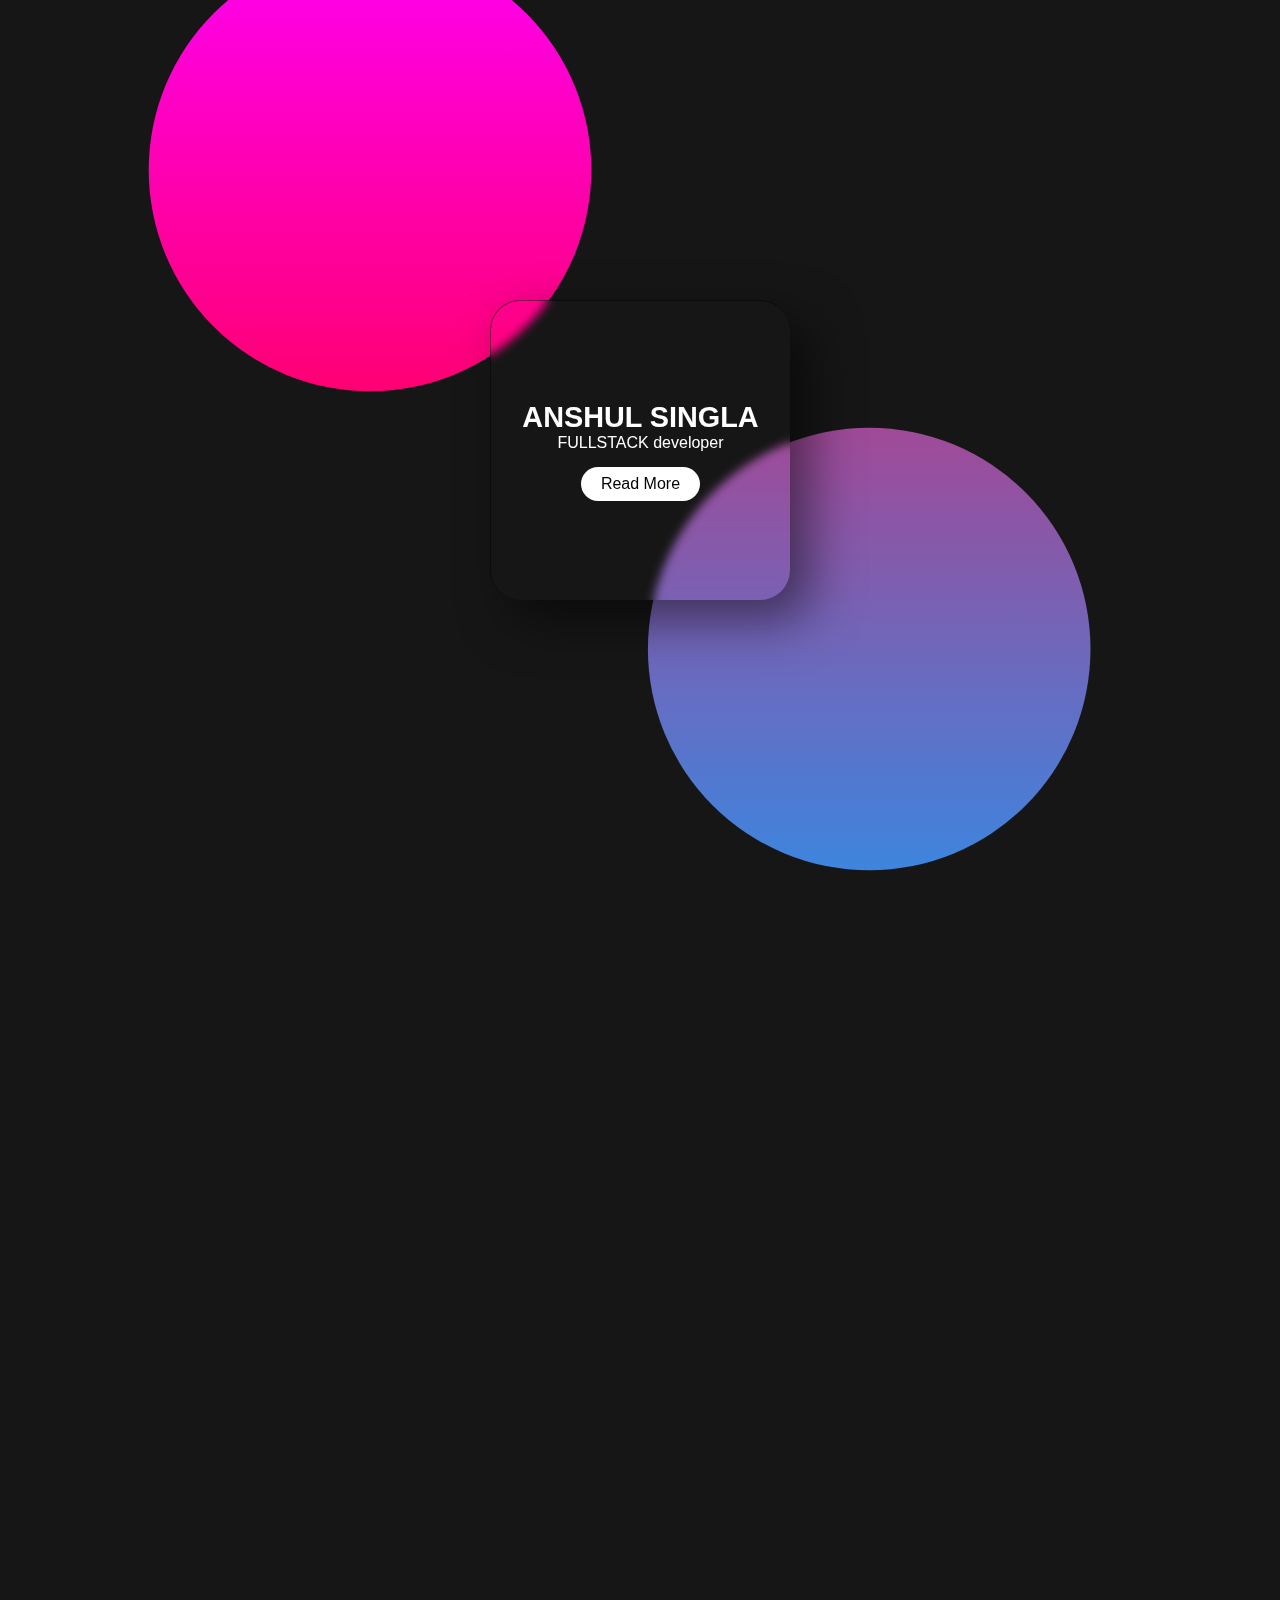
<file: glass background/index.html>
<!DOCTYPE html>
<html lang="en">
<head>
    <meta charset="UTF-8">
    <meta http-equiv="X-UA-Compatible" content="IE=edge">
    <meta name="viewport" content="width=device-width, initial-scale=1.0">
    <style>
        * {
        margin: 0;
        padding: 0;
        box-sizing: border-box;
        font-family: sans-serif;
        user-select: none;
      }
      *::after,
      *::before {
        content: "";
        position: absolute;
        width: 100%;
        height: 100%;
      }
      body {
        height: 100vh;
        background: #161616;
      }
      .container {
        position: relative;
        height: 100%;
        width: 100%;
        display: grid;
        place-items: center;
      }
      .container::before {
        top: -100px;
        left: 50px;
        background: linear-gradient(#f0f, #f00);
        clip-path: circle(20% at 25% 30%);
      }
      .container::after {
        top: 100px;
        left: 50px;
        background: linear-gradient(#e91e63, #2196f3);
        clip-path: circle(20% at 64% 61%);
      }
      .card-wrapper {
        position: relative;
        display: grid;
        place-items: center;
        text-align: center;
        z-index: 1;
        width: 300px;
        height: 300px;
        box-shadow: 20px 20px 50px rgba(0, 0, 0, 0.5);
        /* border-radius: 77% 23% 80% 20% / 0% 100% 0% 100%; */
        border-radius: 30px;
        border-top: 1px solid rgba(0, 0, 0, 0.5);
        border-left: 1px solid rgba(0, 0, 0, 0.5);
        background: 255, 255, 255, 0.1;
        backdrop-filter: blur(5px);
        overflow: hidden;
      }
      .content > h3 {
        font-size: 1.8em;
        color: #fff;
      }
      .content > p {
        font-size: 1em;
        color: #fff;
        font-weight: 300;
      }
      .content > a {
        display: inline-block;
        padding: 8px 20px;
        margin-top: 15px;
        background: #fff;
        color: #000;
        border-radius: 20px;
        text-decoration: none;
        font-weight: 500;
      }
    </style>
    <title>Glass Background</title>
</head>
<body>
    <main class="container">
      <div class="card-wrapper">
        <div class="content">
          <h3>ANSHUL SINGLA</h3>
          <p>FULLSTACK developer</p>
          <a href="#">Read More</a>
        </div>
      </div>
    </main>
</body>
</html>
</file>
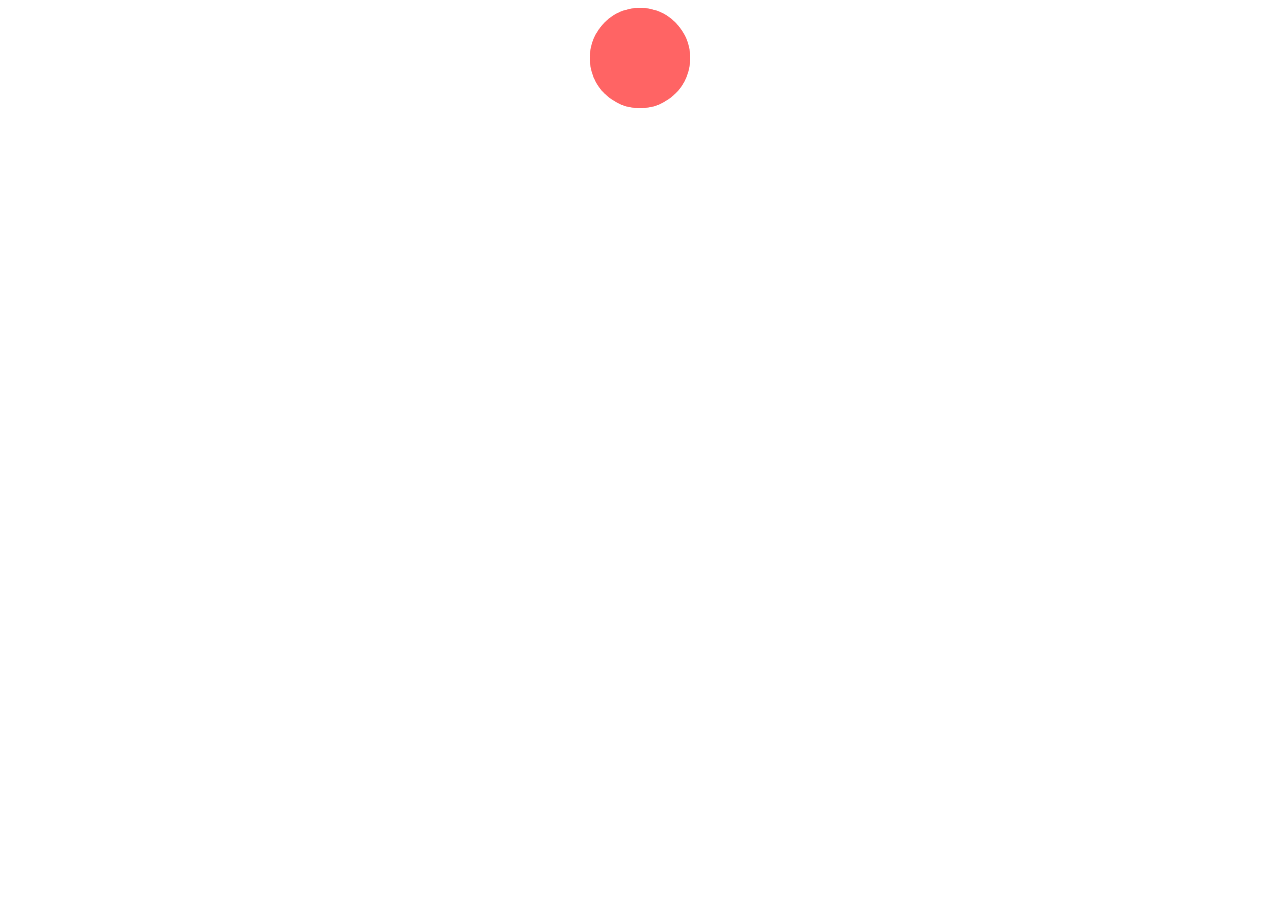
<file: rippleEffect/index.html>
<!DOCTYPE html>
<html lang="en">
<head>
    <meta charset="UTF-8">
    <meta http-equiv="X-UA-Compatible" content="IE=edge">
    <meta name="viewport" content="width=device-width, initial-scale=1.0">
    <style>
       .pulse-effect {
            background-color: #f75454;
            height: 100px;
            width: 100px;
            border-radius: 100%;
            position: relative;
            margin: auto;
        }
        .circle {
            position: absolute;
            background-color: #ff6565;
            height: 100%;
            width: 100%;
            border-radius: 50%;
            opacity: 0.5;
            animation: pulse 3s ease-out infinite;
        }
        .circle:nth-of-type(1) {
            animation-delay: -0.5s;
        }
        .circle:nth-of-type(2) {
            animation-delay: -1s;
        }
        .circle:nth-of-type(3) {
            animation-delay: -1.5s;
        }
        @keyframes pulse {
            100% {
                transform: scale(1.75);
                opacity: 0;
            }
        }
    </style>
    <title>Ripple Effect</title>
</head>
<body>
     <div class="pulse-effect">
      <div class="circle"></div>
      <div class="circle"></div>
      <div class="circle"></div>
      <div class="circle"></div>
    </div>
</body>
</html>
</file>
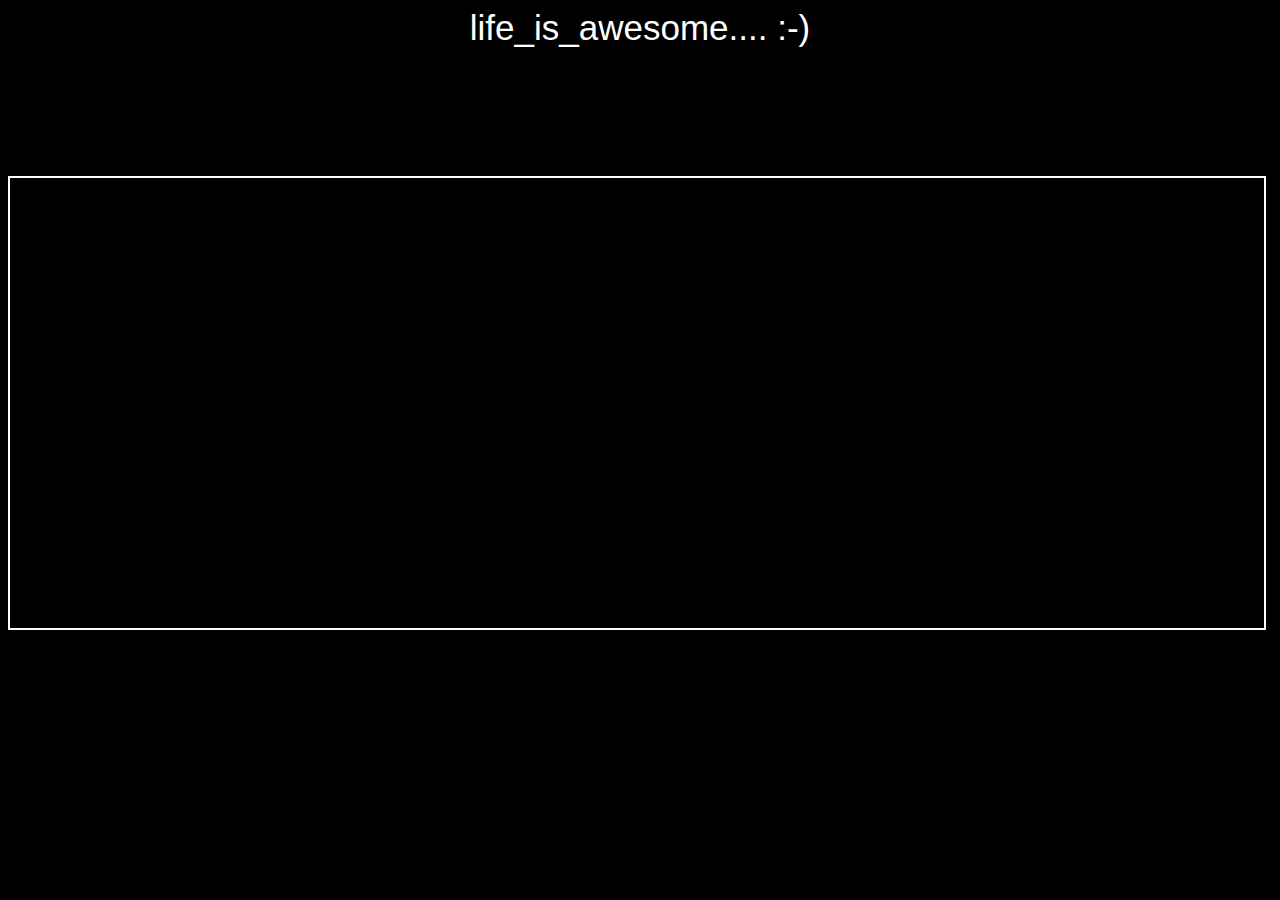
<file: waterEffect/index.html>
<!DOCTYPE html>
<html lang="en">
<head>
    <meta charset="UTF-8">
    <meta http-equiv="X-UA-Compatible" content="IE=edge">
    <meta name="viewport" content="width=device-width, initial-scale=1.0">
    <link rel="stylesheet" href="style.css">
    <title>Water Effect</title>
</head>
<body>
    <h1>life_is_awesome.... :-)</h1>
    <div id="bubble-wrapper">    </div>
</body>
</html>
<script >
    const wrapper = document.getElementById("bubble-wrapper");

const animateBubble = x => {
    console.log('x:', x)
    const bubble = document.createElement("div");

    bubble.classList = 'bubble';
    bubble.style.left = `${x}px`;

    wrapper.appendChild(bubble);

    setTimeout( _ => wrapper.removeChild(bubble) , 2000);
}

window.onmousemove = e => animateBubble(e.clientX)
</script>
</file>
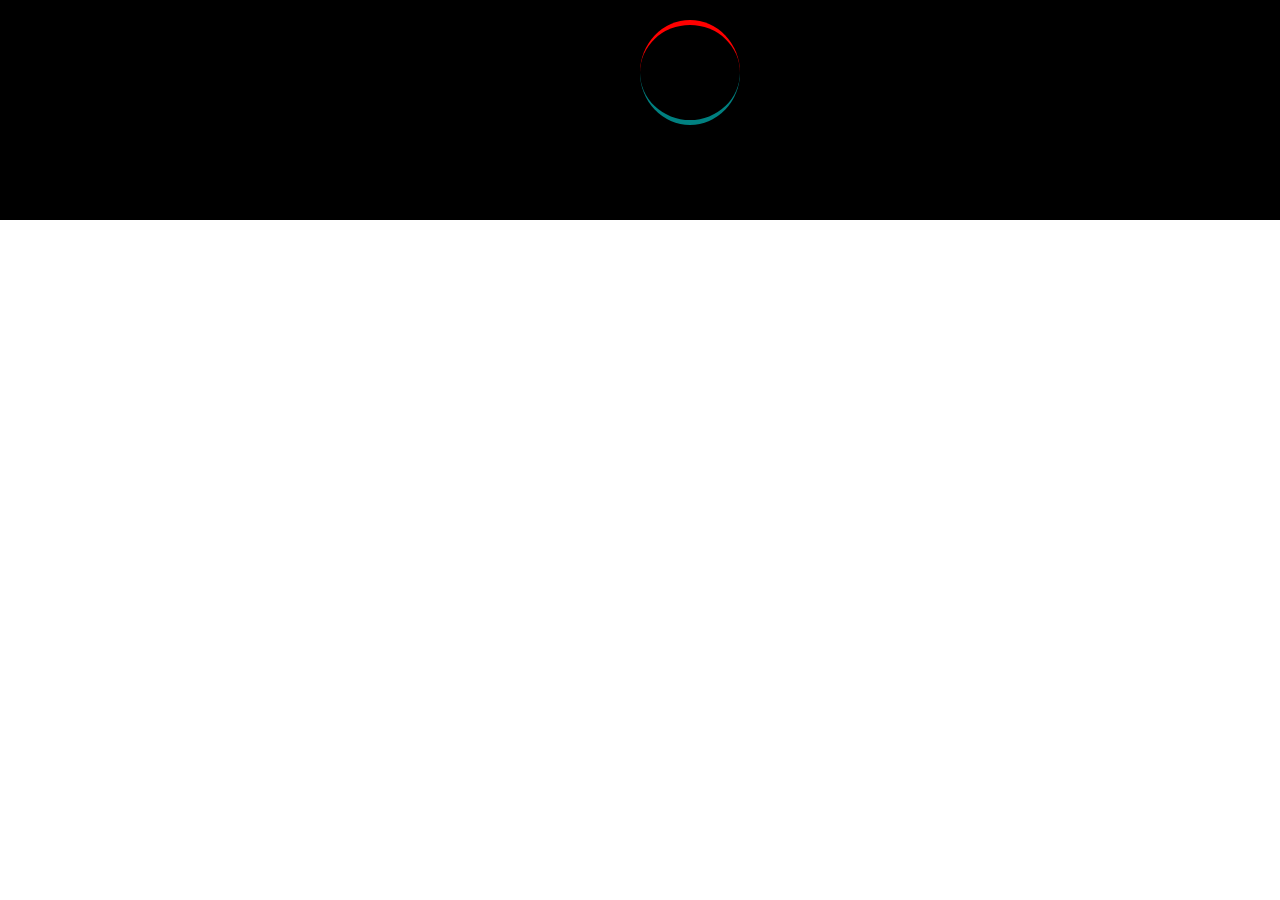
<file: loader/cicularloader/index.html>
<!DOCTYPE html>
<html lang="en">
<head>
    <meta charset="UTF-8">
    <meta http-equiv="X-UA-Compatible" content="IE=edge">
    <meta name="viewport" content="width=device-width, initial-scale=1.0">
    <title>Document</title>
    <style>
        *{
            margin: 0;
            padding: 0;
        }
        .circularLoaderContainer{
            background-color: #000;
            width: 100vw;
            height: 20vh;
            padding: 20px 0;
            position: relative;
        }
        .circularLoader1{
            margin: 0 auto;
            border-top: 5px solid red;
            /* border-bottom: 5px solid red; */
            width: 100px;
            height: 100px;
            /* background-color: #fff; */
            border-radius: 50%;
            /* border-top: #000; */
            position: absolute;
            top: 20px;
            left: 50%;
            animation: clockWise-loader 250ms linear infinite;
        }
        .circularLoader2{
            margin: 0 auto;
            /* border-top: 5px solid red; */
            border-bottom: 5px solid teal;
            width: 100px;
            height: 100px;
            /* background-color: #fff; */
            border-radius: 50%;
            /* border-top: #000; */
            position: absolute;
            top: 20px;
            left: 50%;
            animation: antiClockWise-loader 250ms linear  infinite;
        }
        @keyframes clockWise-loader {
            100%{
                transform: rotate(360deg);
            }
        }
        @keyframes antiClockWise-loader {
            100%{
                transform: rotate(-360deg);
            }
        }
    </style>
</head>
<body>
    <div class="circularLoaderContainer">
        <div class="circularLoader1"></div>
        <div class="circularLoader2"></div>
    </div>
</body>
</html>
</file>
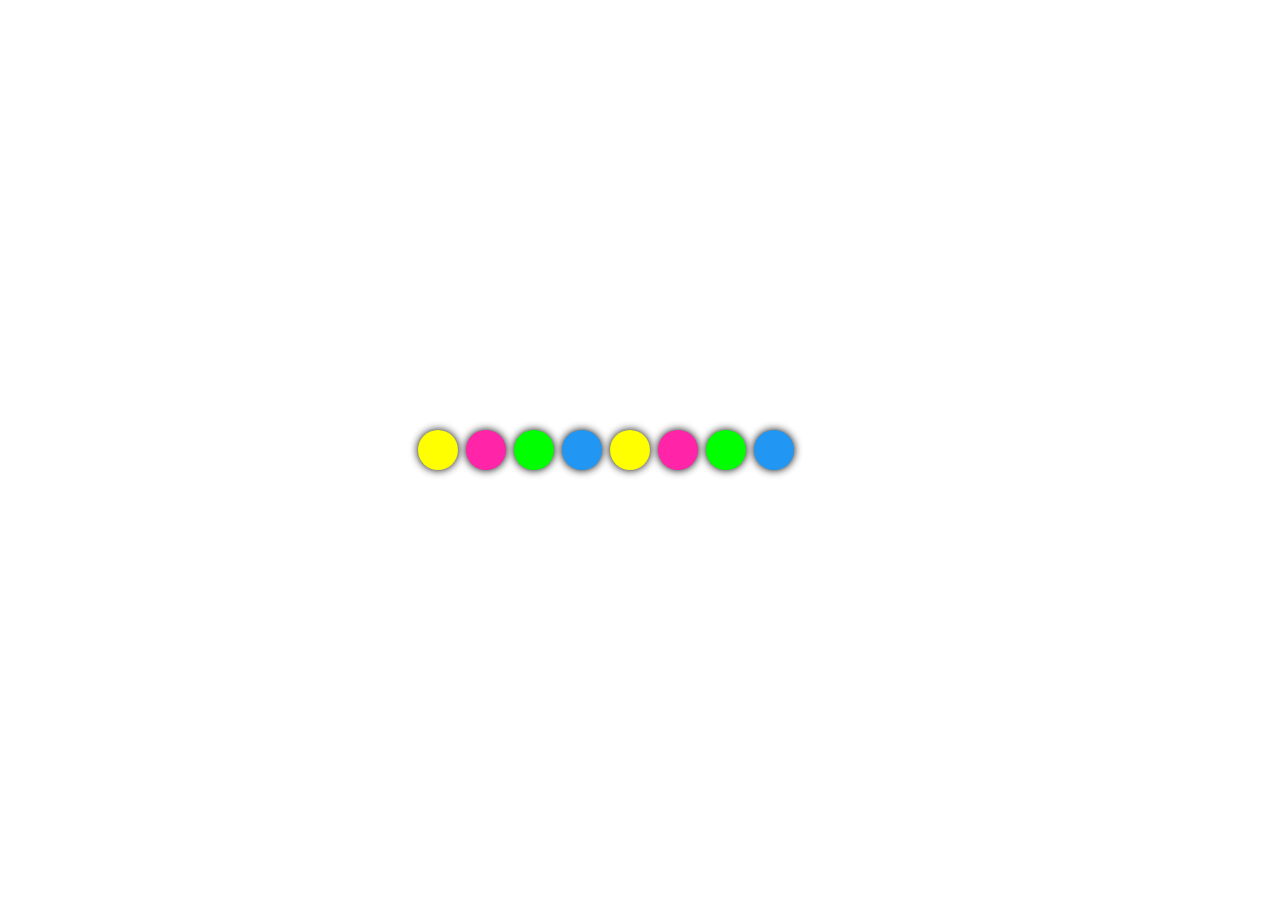
<file: loader/colorfullloader/index.html>
<!DOCTYPE html>
<html lang="en">
  <head>
    <meta charset="UTF-8" />
    <meta http-equiv="X-UA-Compatible" content="IE=edge" />
    <meta name="viewport" content="width=device-width, initial-scale=1.0" />
    <link rel="stylesheet" href="style.css" />
    <title>LOader</title>
  </head>
  <body>
    <div class="loader">
      <span></span>
      <span></span>
      <span></span>
      <span></span>
    </div>
  </body>
</html>
</file>
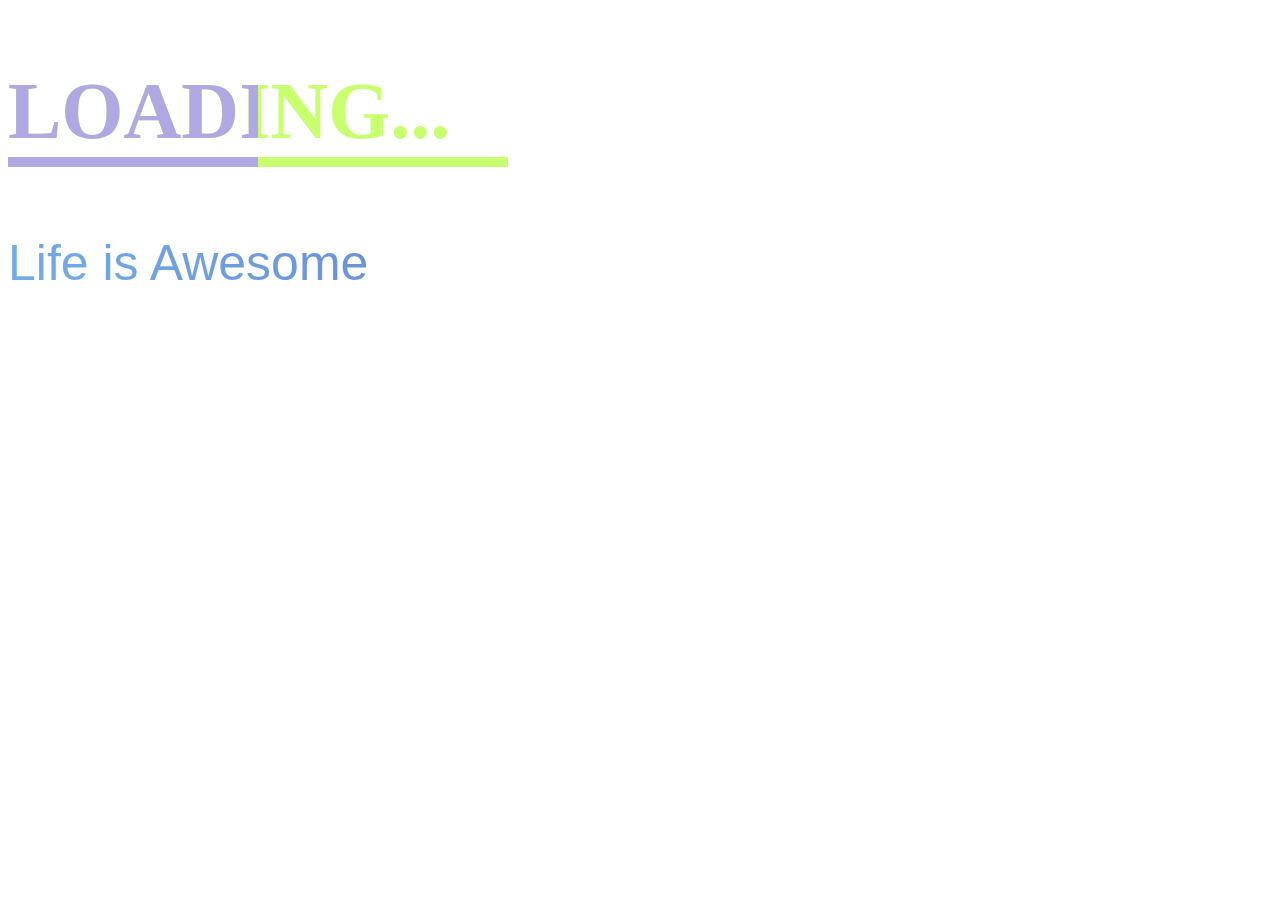
<file: loader/textloader/index.html>
<!DOCTYPE html>
<html lang="en">
  <head>
    <meta charset="UTF-8" />
    <meta http-equiv="X-UA-Compatible" content="IE=edge" />
    <meta name="viewport" content="width=device-width, initial-scale=1.0" />
    <link rel="stylesheet" href="style.css" />
    <title>Text-Loader</title>
  </head>
  <body>
    <!-- first -->
    <h2 loading-text="Loading...">Loading...</h2>
    <!-- second -->
    <h3 class="second">Life is Awesome</h3>
  </body>
</html>
</file>
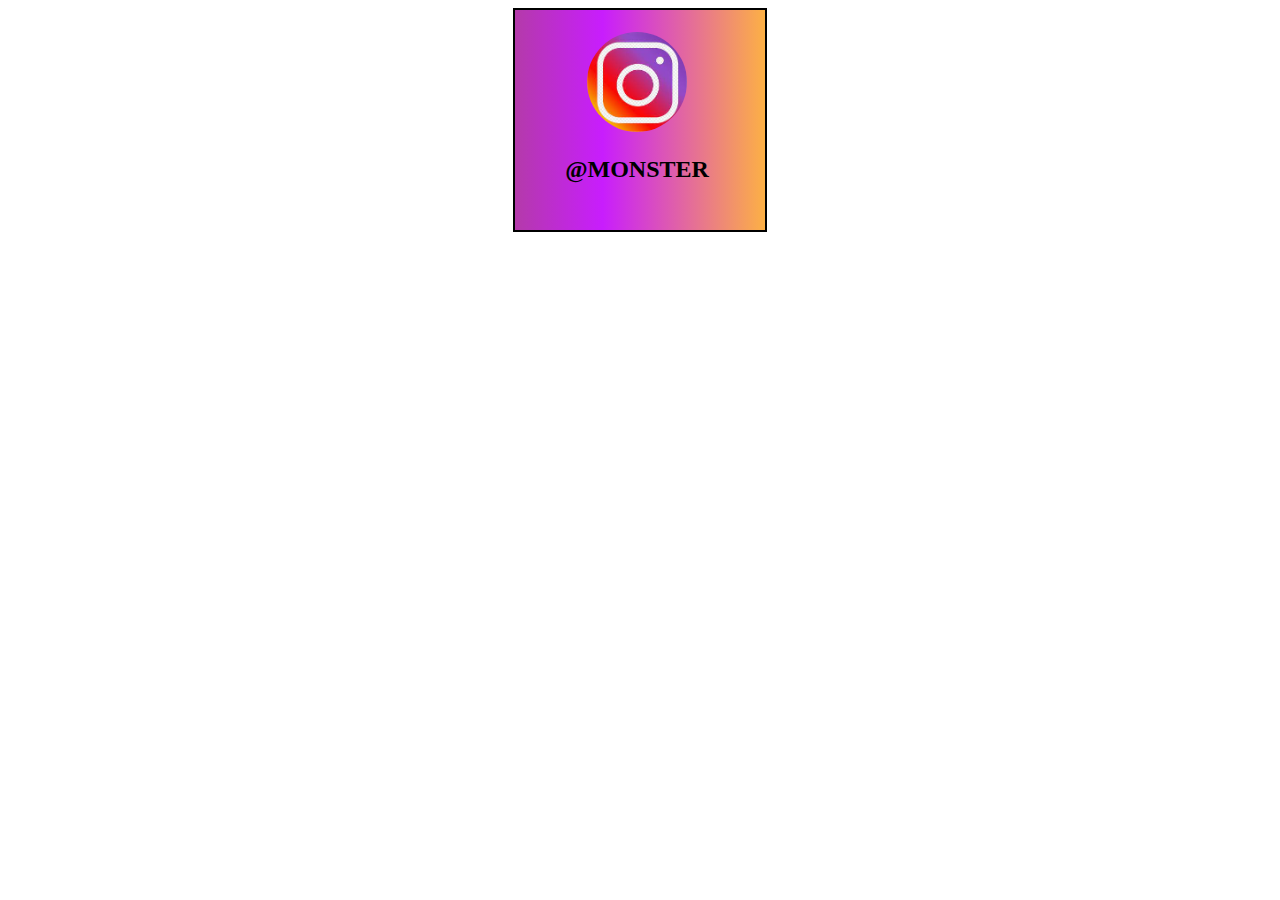
<file: instaCard/instaCard.html>
<!DOCTYPE html>
<html lang="en">
<head>
    <meta charset="UTF-8">
    <meta http-equiv="X-UA-Compatible" content="IE=edge">
    <meta name="viewport" content="width=device-width, initial-scale=1.0">
    <style>
        #card_container {
        display: flex;
        justify-content: center;
      }
      .card {
        border: 2px solid black;
        width: 250px;
        height: 220px;
        position: relative;
        background-color: transparent;
        transition: transform 0.8s;
        transform-style: preserve-3d;
      }
      .card:hover {
        transform: rotateY(180deg);
        cursor: pointer;
      }
      .front,
      .back {
        text-align: center;
        height: 80%;
        width: 80%;
        background: #fff;
        padding: 22px 28px 22px 22px;
        position: absolute;
        /* border-radius: 10px; */
        backface-visibility: hidden;
        display: table-row;
        /* justify-content: center; */
      }
      .front {
        background: rgb(180, 58, 170);
        background: linear-gradient(
          90deg,
          rgba(180, 58, 170, 1) 0%,
          rgba(200, 29, 253, 1) 35%,
          rgba(252, 176, 69, 1) 100%
        );
      }
      img {
        width: 100px;
        height: 100px;
        border-radius: 50%;
      }
      .back {
        transform: rotateY(180deg);
        background: #fff;
      }
    </style>
    <title>Insta Card</title>
</head>
<body>
    <div id="card_container">
        <div class="card">
          <div class="front">
            <img src="./download.jpg" alt="" />
            <h2>@MONSTER</h2>
          </div>
          <div class="back">
            <img src="./DEF-3182-Mail.jpg" alt="" />
            <h2>ANSHUL SINGLA</h2>
            <p>@MONSTER</p>
          </div>
        </div>
      </div>
</body>
</html>
</file>
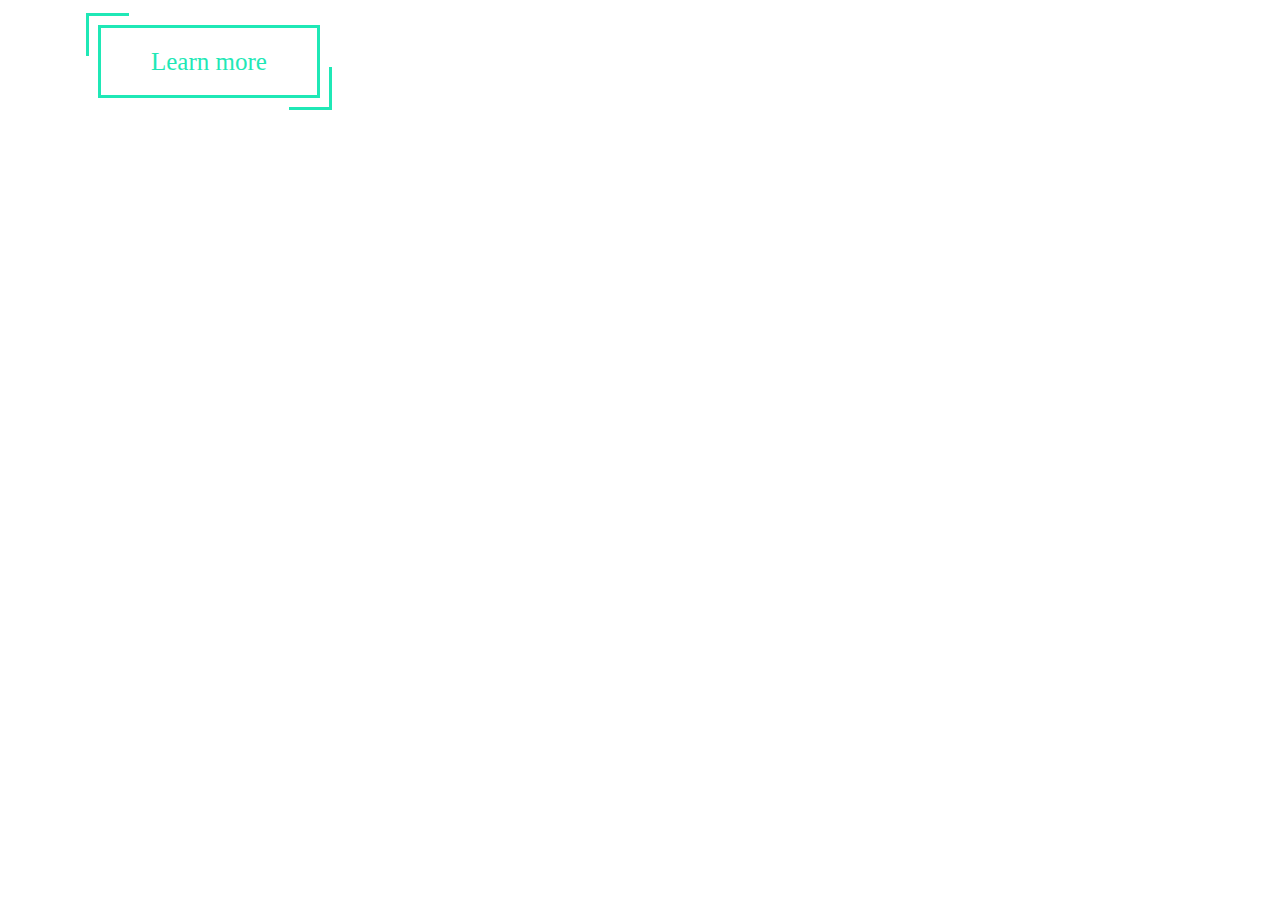
<file: onBtnHover/btn_two.html>
<!DOCTYPE html>
<html lang="en">
<head>
    <meta charset="UTF-8">
    <meta http-equiv="X-UA-Compatible" content="IE=edge">
    <meta name="viewport" content="width=device-width, initial-scale=1.0">
    <style>
        #btn2_container {
        height: 100px;
        padding: 40px;
        padding-bottom: 0;
        margin-bottom: 10px;
      }
      .button {
        text-decoration: none;
        font-size: 25px;
        color: #1fe8b6;
        padding: 20px 50px;
        border: solid 3px #1fe8b6;
        position: relative;
        margin-left: 50px;
      }
      .button::before,
      .button::after {
        content: "";
        position: absolute;
        width: 40px;
        height: 40px;
        border: inherit;
        transition: all 0.5s ease-in;
      }
      .button::before {
        top: -15px;
        left: -15px;
        border-width: 3px 0 0 3px;
      }
      .button::after {
        bottom: -15px;
        right: -15px;
        border-width: 0 3px 3px 0;
      }
      .button:hover::after,
      .button:hover::before {
        width: calc(100% + 27px);
        height: calc(100% + 27px);
      }
    </style>
    <title>Button</title>
</head>
<body>
    <div id="btn2_container">
        <a href="#" class="button">Learn more</a>
      </div>
</body>
</html>
</file>
<file: waterEffect/style.css>
body {
  background-color: #000;
}
h1 {
  width: fit-content;
  margin: 0 auto;
  color: #fff;
  font: 35px sans-serif;
}
#bubble-wrapper {
  height: 50%;
  width: 98%;
  position: fixed;
  bottom: 30%;
  overflow: hidden;
  pointer-events: none;
  border: 2px solid #fff;
}
.bubble {
  height: max(300px, 30vh);
  width: max(300px, 30vw);
  background-color: rgb(33, 150, 243);
  border-radius: 50%;
  position: absolute;
  left: 50%;
  top:100% ;
  animation: wave 2s ease-in-out infinite;
}

@keyframes wave {
  from,
  to {
    transform: translate(-50%, 0);
  }

  50% {
    transform: translate(-50%, -20%);
  }
}
</file>
<file: loader/colorfullloader/style.css>
.loader {
    position: absolute;
    top: 50%;
    left: calc(50% + 58px);
    transform: translate(-50%, -50%) rotate(-90deg) scale(4);
    /* border-bottom: 5px solid #000; */
  }
  .loader span {
    position: relative;
    display: block;
    height: 58px;
    width: 2px;
    margin-top: -46px;
    background: transparent;
    animation: animate 2s linear infinite;
  }
  .loader span::before,
  .loader span::after {
    content: "";
    height: 10px;
    width: 10px;
    position: absolute;
    left: 50%;
    border-radius: 50%;
    transform: translateX(-50%);
    background: #f00;
    box-shadow: 0 0 2px rgba(0, 0, 0, 1);
  }
  .loader span::before {
    top: 0;
  }
  .loader span::after {
    bottom: 0;
  }
  .loader span:nth-child(1)::before,
  .loader span:nth-child(1)::after {
    background-color: #ff0;
  }
  .loader span:nth-child(2)::before,
  .loader span:nth-child(2)::after {
    background-color: #ff24a8;
  }
  .loader span:nth-child(3)::before,
  .loader span:nth-child(3)::after {
    background-color: #0f0;
  }
  .loader span:nth-child(4)::before,
  .loader span:nth-child(4)::after {
    background-color: #2196f3;
  }
  .loader span:nth-child(1) {
    animation-delay: 0s;
  }
  .loader span:nth-child(2) {
    animation-delay: 0.5s;
  }
  .loader span:nth-child(3) {
    animation-delay: 1s;
  }
  .loader span:nth-child(4) {
    animation-delay: 1.5s;
  }
  @keyframes animate {
    0%,
    75% {
      transform: rotate(0deg);
    }
    100% {
      transform: rotate(360deg);
    }
  }
</file>
<file: loader/textloader/style.css>
/* first */
h2 {
    position: relative;
    font-size: 5em;
    color: #c7ff6e;
    text-transform: uppercase;
    border-bottom: 10px solid #c7ff6e;
    width: 500px;
  }
  h2::before {
    content: attr(loading-text);
    position: absolute;
    top: 0;
    left: 0;
    width: 50%;
    color: #b0a8e2;
    overflow: hidden;
    border-bottom: 10px solid #b0a8e2;
    animation: loading 2s linear infinite;
  }
  @keyframes loading {
    0% {
      width: 0%;
    }
    100% {
      width: 100%;
    }
  }
  /* second */
  .second {
    background: linear-gradient(90deg, #72ace9, #5558b6);
    background-clip: text;
    -webkit-background-clip: text;
    color: transparent;
    font: 50px sans-serif;
  }
</file>
